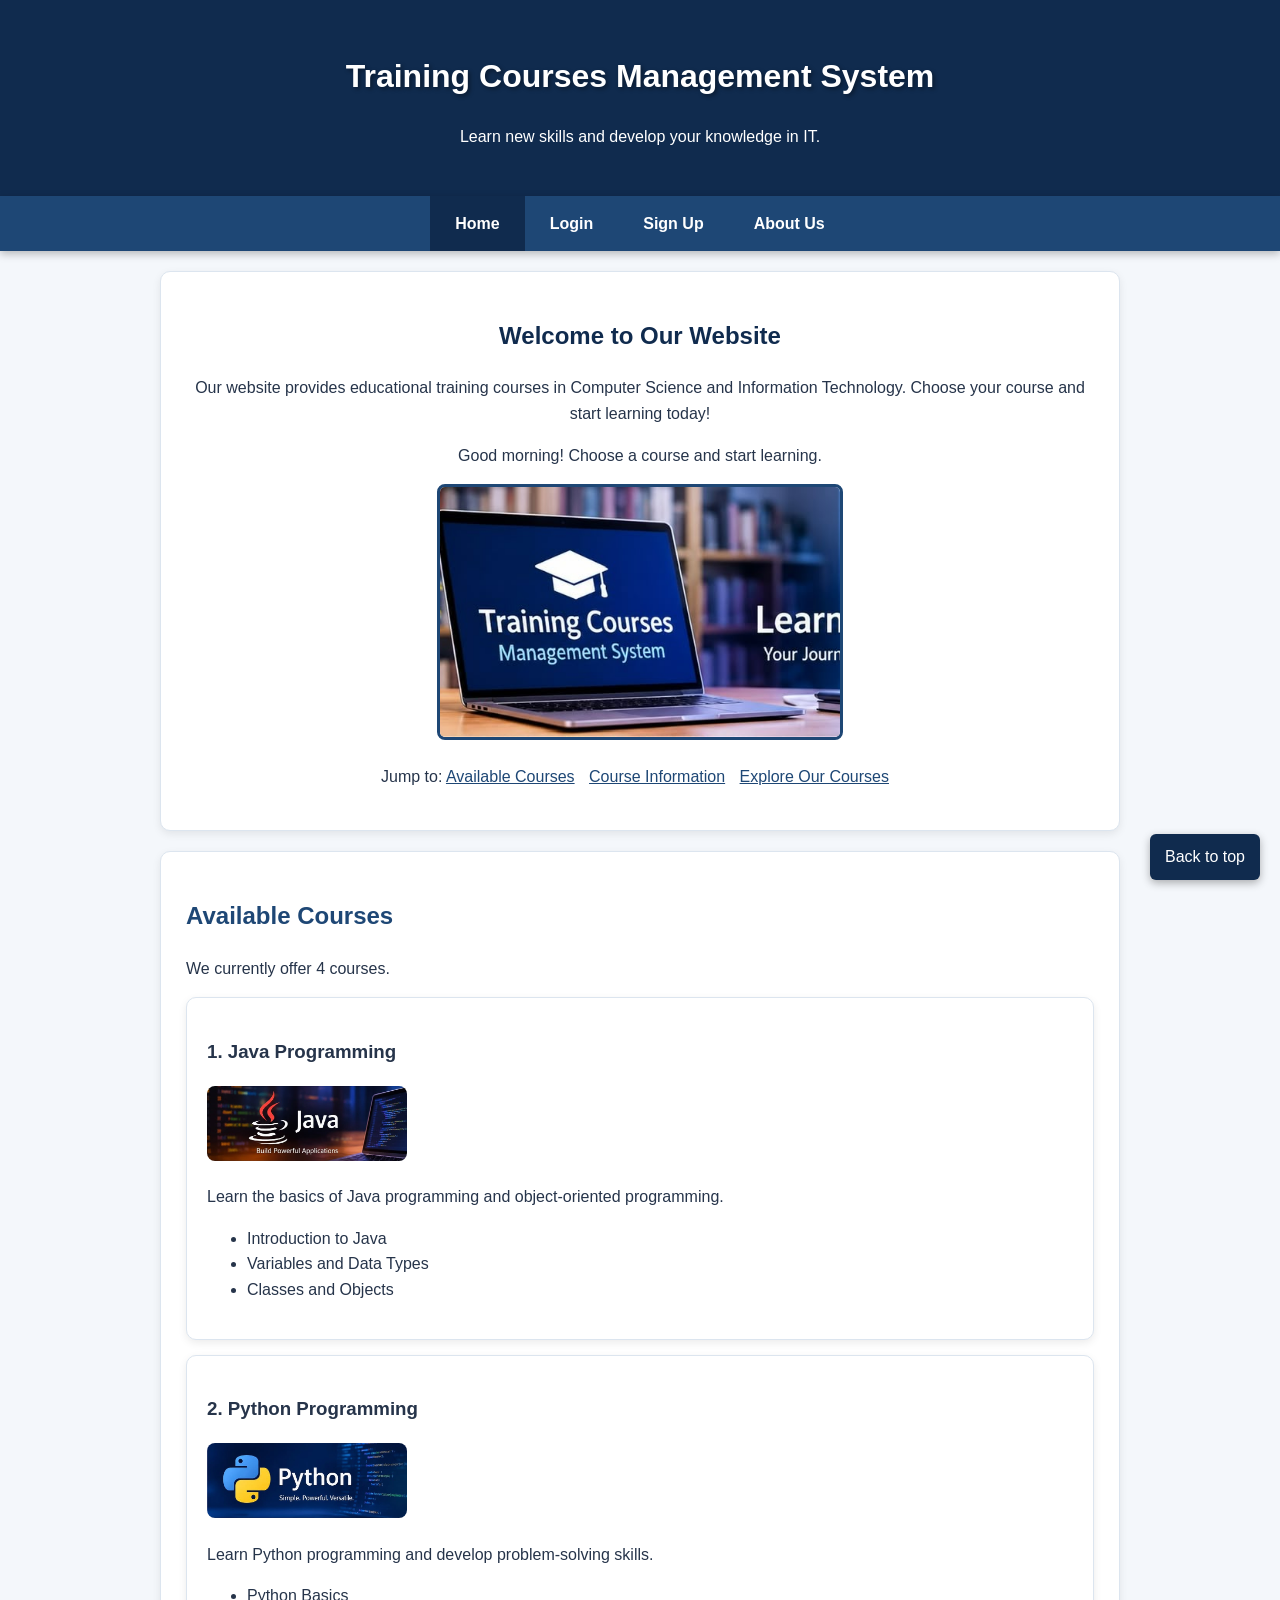
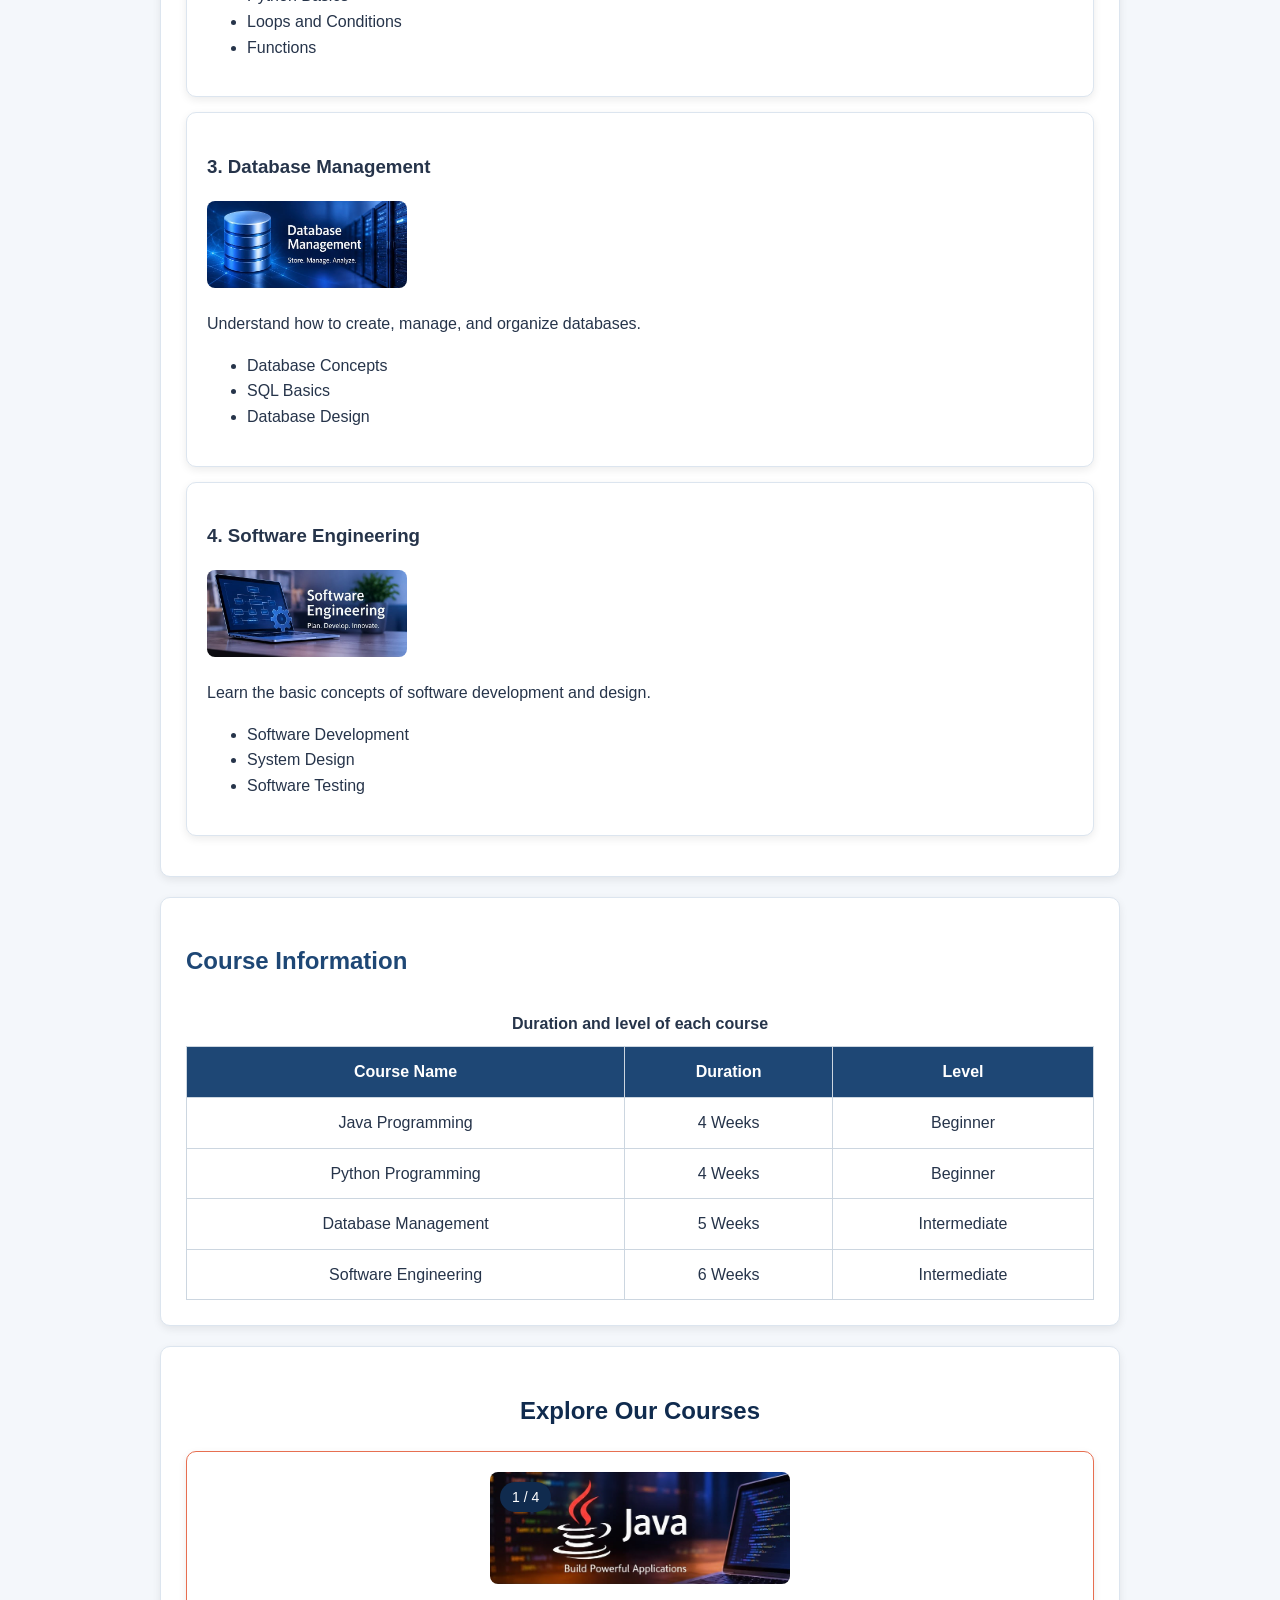
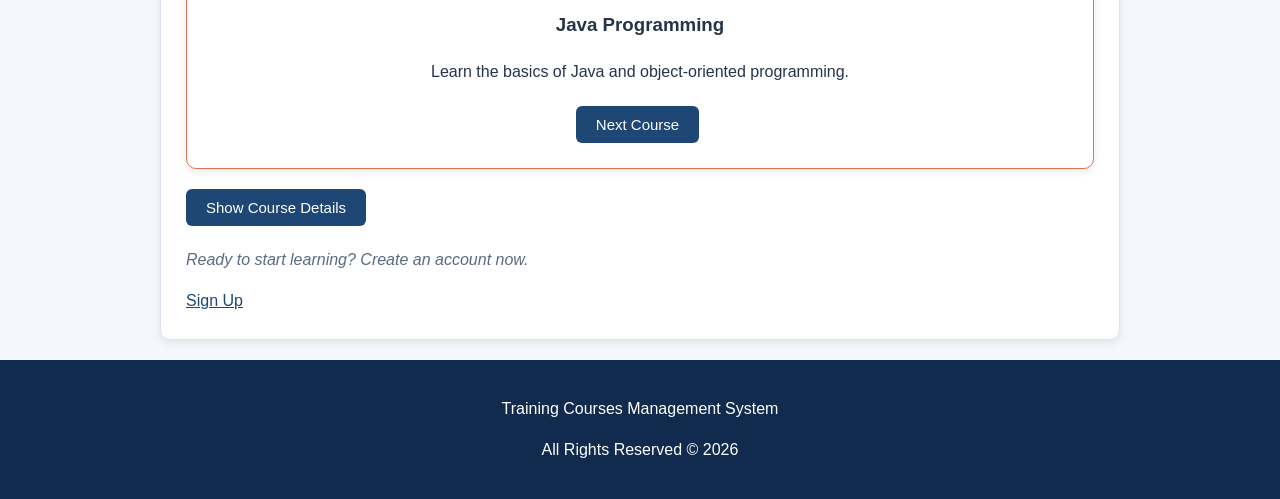
<file: index.html>
<!DOCTYPE html>
<html lang="en">
<head>
    <meta charset="UTF-8">
    <meta name="viewport" content="width=device-width, initial-scale=1.0">
    <title>Training Courses Management System</title>
    <link rel="stylesheet" href="style.css">

    <!-- Internal CSS -->
    <style>
        .welcome-section {
            text-align: center;
        }

        .welcome-section h2 {
            color: #102b4e;
        }
    </style>
</head>
<body>

    <!-- Header -->
    <header>
        <h1>Training Courses Management System</h1>
        <p>Learn new skills and develop your knowledge in IT.</p>
    </header>

    <!-- Navigation -->
    <nav>
        <ul class="menu">
            <li><a href="index.html" class="active">Home</a></li>
            <li><a href="login.html">Login</a></li>
            <li><a href="signup.html">Sign Up</a></li>
            <li><a href="about.html">About Us</a></li>
        </ul>
    </nav>

    <main>

        <!-- Welcome Section -->
        <section id="home" class="welcome-section">
            <h2>Welcome to Our Website</h2>
            <p>
                Our website provides educational training courses
                in Computer Science and Information Technology.
                Choose your course and start learning today!
            </p>
            <p id="greeting"></p>

            <!-- Image with image map: click the image to open About Us -->
            <img src="images/home.jpg" alt="Training Courses - click to open About Us"
                 class="map-img" width="400" height="250" usemap="#aboutMap">
            <map name="aboutMap">
                <area shape="rect" coords="0,0,400,250" href="about.html" alt="About Us">
            </map>

            <!-- Internal linking (links within the page) -->
            <p class="quick-links">
                Jump to:
                <a href="#courses">Available Courses</a>
                <a href="#info">Course Information</a>
                <a href="#explore">Explore Our Courses</a>
            </p>
        </section>

        <!-- Available Courses -->
        <section id="courses">
            <h2>Available Courses</h2>
            <p id="courseCount"></p>

            <article class="card">
                <h3>1. Java Programming</h3>
                <img src="images/java.jpg" alt="Java Course" width="200">
                <p>Learn the basics of Java programming and object-oriented programming.</p>
                <ul>
                    <li>Introduction to Java</li>
                    <li>Variables and Data Types</li>
                    <li>Classes and Objects</li>
                </ul>
            </article>

            <article class="card">
                <h3>2. Python Programming</h3>
                <img src="images/python.jpg" alt="Python Course" width="200">
                <p>Learn Python programming and develop problem-solving skills.</p>
                <ul>
                    <li>Python Basics</li>
                    <li>Loops and Conditions</li>
                    <li>Functions</li>
                </ul>
            </article>

            <article class="card">
                <h3>3. Database Management</h3>
                <img src="images/database.jpg" alt="Database Course" width="200">
                <p>Understand how to create, manage, and organize databases.</p>
                <ul>
                    <li>Database Concepts</li>
                    <li>SQL Basics</li>
                    <li>Database Design</li>
                </ul>
            </article>

            <article class="card">
                <h3>4. Software Engineering</h3>
                <img src="images/software.jpg" alt="Software Engineering Course" width="200">
                <p>Learn the basic concepts of software development and design.</p>
                <ul>
                    <li>Software Development</li>
                    <li>System Design</li>
                    <li>Software Testing</li>
                </ul>
            </article>
        </section>

        <!-- Courses Table -->
        <section id="info">
            <h2>Course Information</h2>
            <table>
                <caption>Duration and level of each course</caption>
                <thead>
                    <tr>
                        <th>Course Name</th>
                        <th>Duration</th>
                        <th>Level</th>
                    </tr>
                </thead>
                <tbody>
                    <tr>
                        <td>Java Programming</td>
                        <td>4 Weeks</td>
                        <td>Beginner</td>
                    </tr>
                    <tr>
                        <td>Python Programming</td>
                        <td>4 Weeks</td>
                        <td>Beginner</td>
                    </tr>
                    <tr>
                        <td>Database Management</td>
                        <td>5 Weeks</td>
                        <td>Intermediate</td>
                    </tr>
                    <tr>
                        <td>Software Engineering</td>
                        <td>6 Weeks</td>
                        <td>Intermediate</td>
                    </tr>
                </tbody>
            </table>
        </section>

        <!-- Explore (dynamic picture and text) -->
        <section id="explore">
            <!-- Inline CSS -->
            <h2 style="color: #102b4e; text-align: center;">Explore Our Courses</h2>

            <div id="featuredBox" class="card center">
                <div class="featured-wrap">
                    <img id="featuredImage" src="images/java.jpg" alt="Java Programming" width="300">
                    <span id="featuredLabel" class="featured-label">1 / 4</span>
                </div>
                <h3 id="featuredTitle">Java Programming</h3>
                <p id="featuredText">Learn the basics of Java and object-oriented programming.</p>
                <button class="btn" onclick="nextCourse()">Next Course</button>
            </div>

            <button id="detailsButton" class="btn" onclick="toggleDetails()">Show Course Details</button>
            <div id="courseDetails" style="display:none;">
                <p>We offer Java, Python, Database Management,
                   and Software Engineering courses.</p>
            </div>

            <p class="note">Ready to start learning? Create an account now.</p>
            <a href="signup.html">Sign Up</a>
        </section>

    </main>

    <a id="backToTop" href="#home">Back to top</a>

    <!-- Footer -->
    <footer>
        <p>Training Courses Management System</p>
        <p>All Rights Reserved &copy; 2026</p>
    </footer>

    <!-- Embedded script: counts the course cards using a while loop -->
    <script>
        var cards = document.querySelectorAll("#courses .card");
        var count = 0;
        while (count < cards.length) {
            count++;
        }
        document.getElementById("courseCount").textContent =
            "We currently offer " + count + " courses.";
    </script>

    <!-- External script -->
    <script src="script.js"></script>
</body>
</html>
</file>
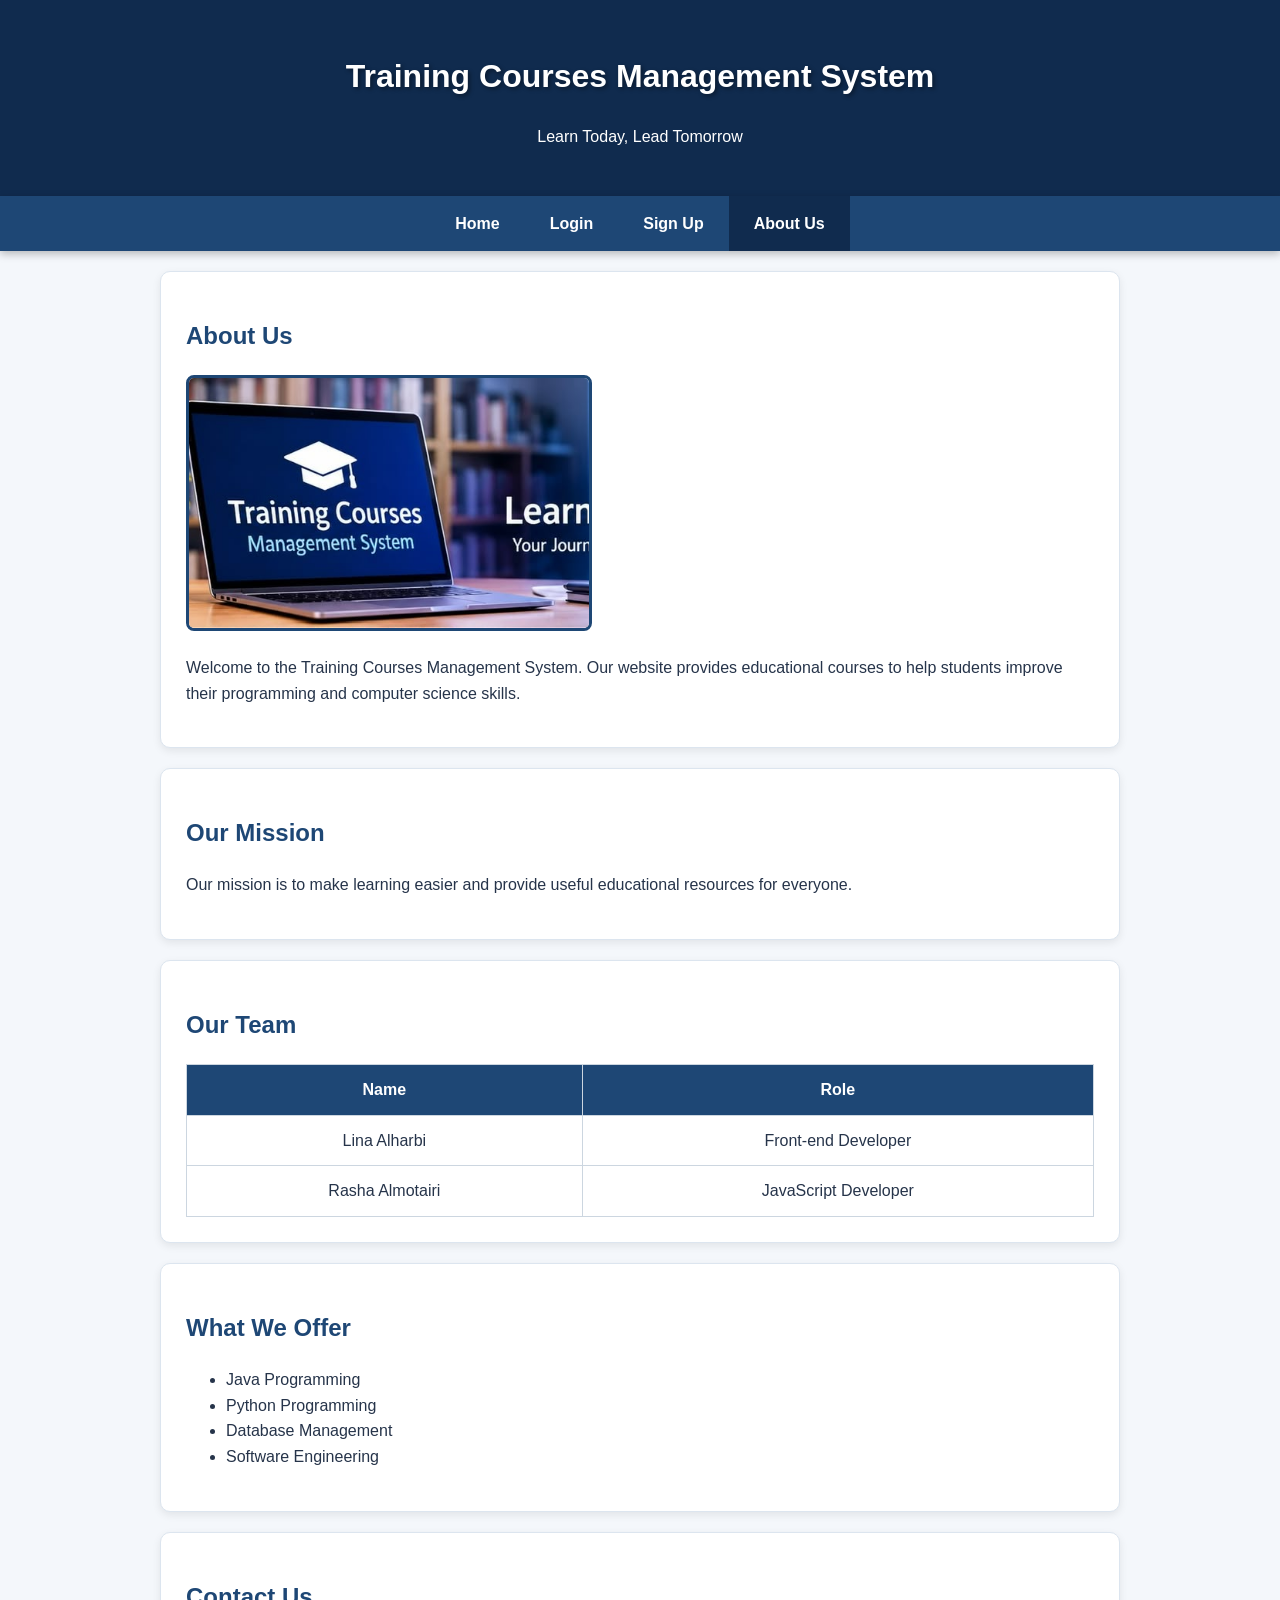
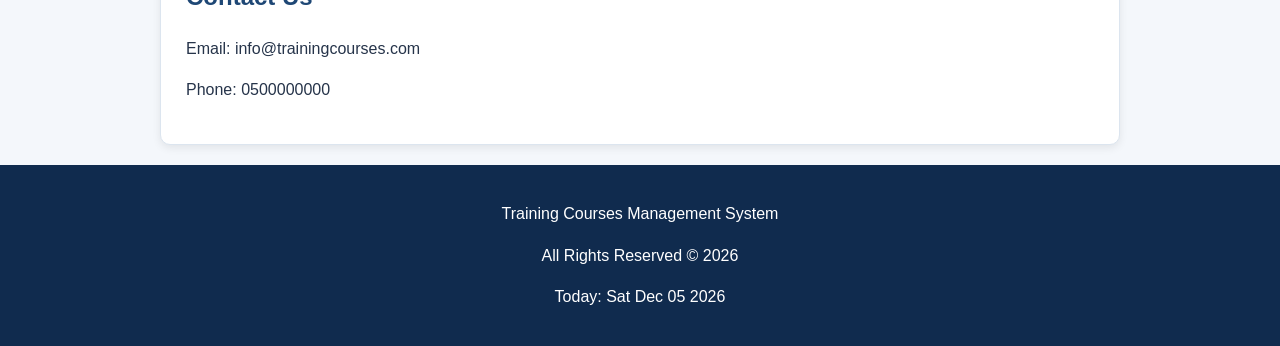
<file: about.html>
<!DOCTYPE html>
<html lang="en">
<head>
    <meta charset="UTF-8">
    <meta name="viewport" content="width=device-width, initial-scale=1.0">
    <title>About Us - Training Courses</title>
    <link rel="stylesheet" href="style.css">
</head>
<body>

    <!-- Header -->
    <header>
        <h1>Training Courses Management System</h1>
        <p>Learn Today, Lead Tomorrow</p>
    </header>

    <!-- Navigation -->
    <nav>
        <ul class="menu">
            <li><a href="index.html">Home</a></li>
            <li><a href="login.html">Login</a></li>
            <li><a href="signup.html">Sign Up</a></li>
            <li><a href="about.html" class="active">About Us</a></li>
        </ul>
    </nav>

    <main>

        <!-- About Us -->
        <section>
            <h2>About Us</h2>

            <!-- Image with image map -->
            <img src="images/home.jpg" alt="Training Courses - click to open About Us"
                 class="map-img" width="400" height="250" usemap="#aboutMap">
            <map name="aboutMap">
                <area shape="rect" coords="0,0,400,250" href="about.html" alt="About Us">
            </map>

            <p>
                Welcome to the Training Courses Management System.
                Our website provides educational courses to help students
                improve their programming and computer science skills.
            </p>
        </section>

        <!-- Our Mission -->
        <section>
            <h2>Our Mission</h2>
            <p>
                Our mission is to make learning easier and provide
                useful educational resources for everyone.
            </p>
        </section>

        <!-- Our Team -->
        <section>
            <h2>Our Team</h2>
            <table>
                <thead>
                    <tr>
                        <th>Name</th>
                        <th>Role</th>
                    </tr>
                </thead>
                <tbody>
                    <tr>
                        <td>Lina Alharbi</td>
                        <td>Front-end Developer</td>
                    </tr>
                    <tr>
                        <td>Rasha Almotairi</td>
                        <td>JavaScript Developer</td>
                    </tr>
                </tbody>
            </table>
        </section>

        <!-- What We Offer -->
        <section>
            <h2>What We Offer</h2>
            <ul>
                <li>Java Programming</li>
                <li>Python Programming</li>
                <li>Database Management</li>
                <li>Software Engineering</li>
            </ul>
        </section>

        <!-- Contact Information -->
        <section>
            <h2>Contact Us</h2>
            <p>Email: info@trainingcourses.com</p>
            <p>Phone: 0500000000</p>
        </section>

    </main>

    <!-- Footer -->
    <footer>
        <p>Training Courses Management System</p>
        <p>All Rights Reserved &copy; 2026</p>
        <p>Today: <span id="todayDate"></span></p>
    </footer>

    <!-- Embedded script: shows today's date in the footer -->
    <script>
        const currentDate = new Date();
        document.getElementById("todayDate").textContent = currentDate.toDateString();
    </script>

    <!-- External script -->
    <script src="script.js"></script>
</body>
</html>
</file>
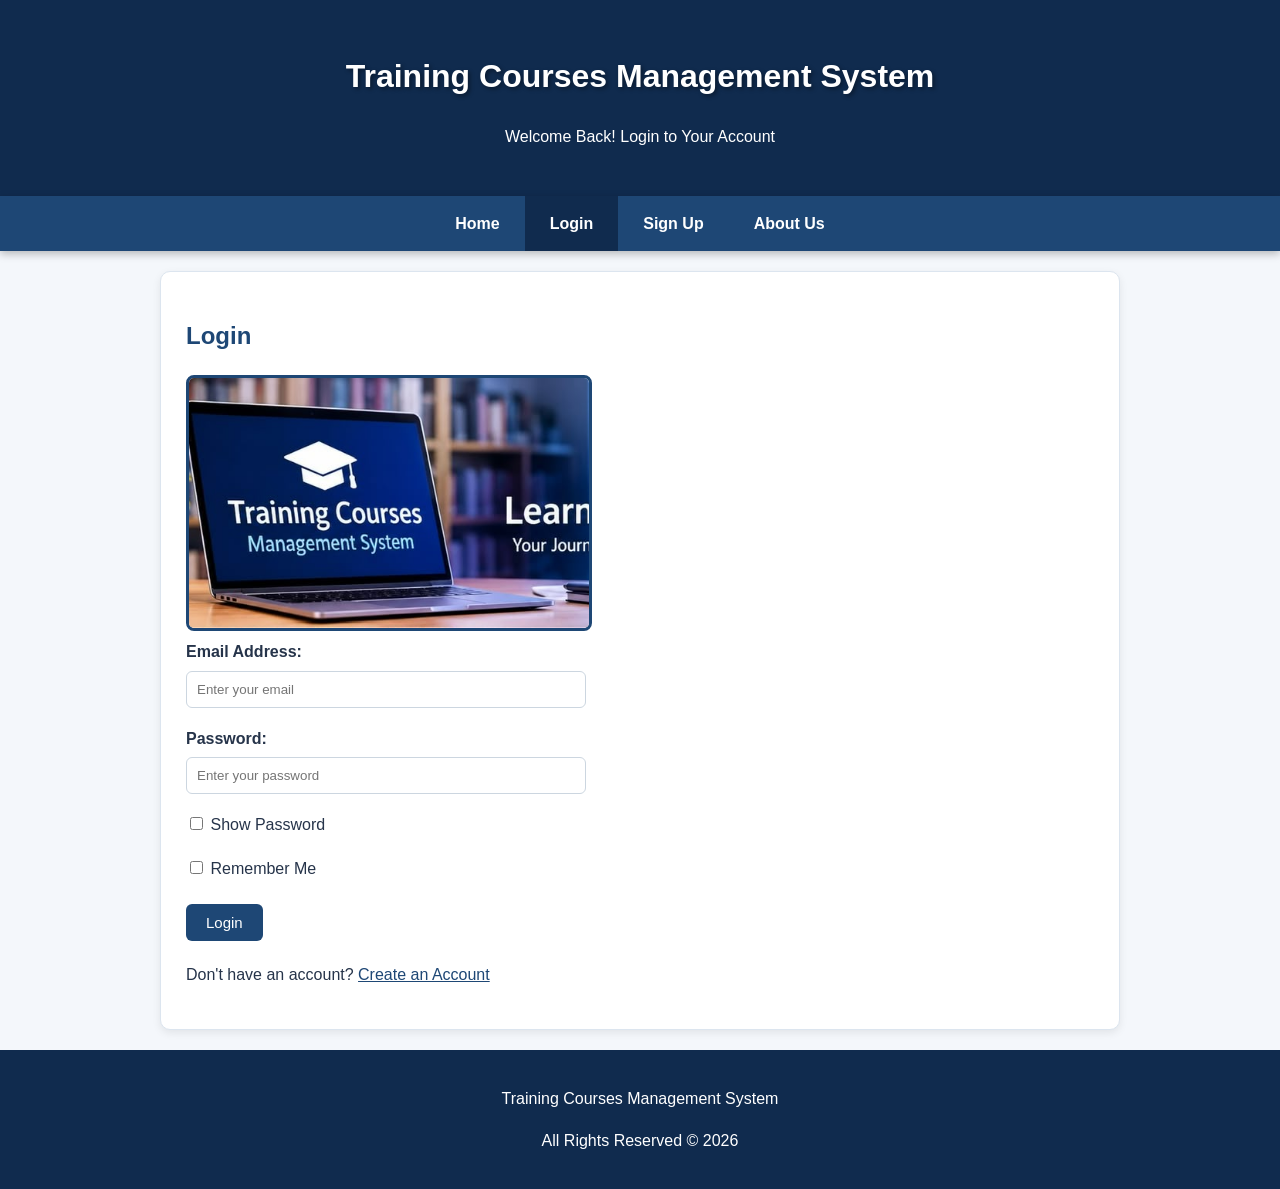
<file: login.html>
<!DOCTYPE html>
<html lang="en">
<head>
    <meta charset="UTF-8">
    <meta name="viewport" content="width=device-width, initial-scale=1.0">
    <title>Login - Training Courses</title>
    <link rel="stylesheet" href="style.css">
</head>
<body>

    <!-- Header -->
    <header>
        <h1>Training Courses Management System</h1>
        <p>Welcome Back! Login to Your Account</p>
    </header>

    <!-- Navigation -->
    <nav>
        <ul class="menu">
            <li><a href="index.html">Home</a></li>
            <li><a href="login.html" class="active">Login</a></li>
            <li><a href="signup.html">Sign Up</a></li>
            <li><a href="about.html">About Us</a></li>
        </ul>
    </nav>

    <main>

        <!-- Login Form -->
        <section>
            <h2>Login</h2>

            <!-- Image with image map: click the image to open About Us -->
            <img src="images/home.jpg" alt="Training Courses - click to open About Us"
                 class="map-img" width="400" height="250" usemap="#aboutMap">
            <map name="aboutMap">
                <area shape="rect" coords="0,0,400,250" href="about.html" alt="About Us">
            </map>

            <!-- novalidate: validation is done by script.js -->
            <form id="loginForm" action="#" method="post" onsubmit="return validateLogin()" novalidate>

                <div class="form-group">
                    <label for="email">Email Address:</label>
                    <input type="email" id="email" name="email" placeholder="Enter your email"
                           autocomplete="email">
                    <span id="emailError" class="error"></span>
                </div>

                <div class="form-group">
                    <label for="password">Password:</label>
                    <input type="password" id="password" name="password" placeholder="Enter your password"
                           autocomplete="current-password">
                    <span id="passwordError" class="error"></span>
                </div>

                <div class="form-group">
                    <input type="checkbox" id="showPassword">
                    <label for="showPassword" class="inline-label">Show Password</label>
                </div>

                <div class="form-group">
                    <input type="checkbox" id="remember" name="remember">
                    <label for="remember" class="inline-label">Remember Me</label>
                </div>

                <button type="submit" class="btn">Login</button>

            </form>

            <p>Don't have an account?
                <a href="signup.html">Create an Account</a>
            </p>
        </section>

    </main>

    <!-- Footer -->
    <footer>
        <p>Training Courses Management System</p>
        <p>All Rights Reserved &copy; 2026</p>
    </footer>

    <!-- Embedded script: show / hide the password -->
    <script>
        document.getElementById("showPassword").addEventListener("change", function () {
            var pass = document.getElementById("password");
            if (this.checked) {
                pass.type = "text";
            } else {
                pass.type = "password";
            }
        });
    </script>

    <!-- External script -->
    <script src="script.js"></script>
</body>
</html>
</file>
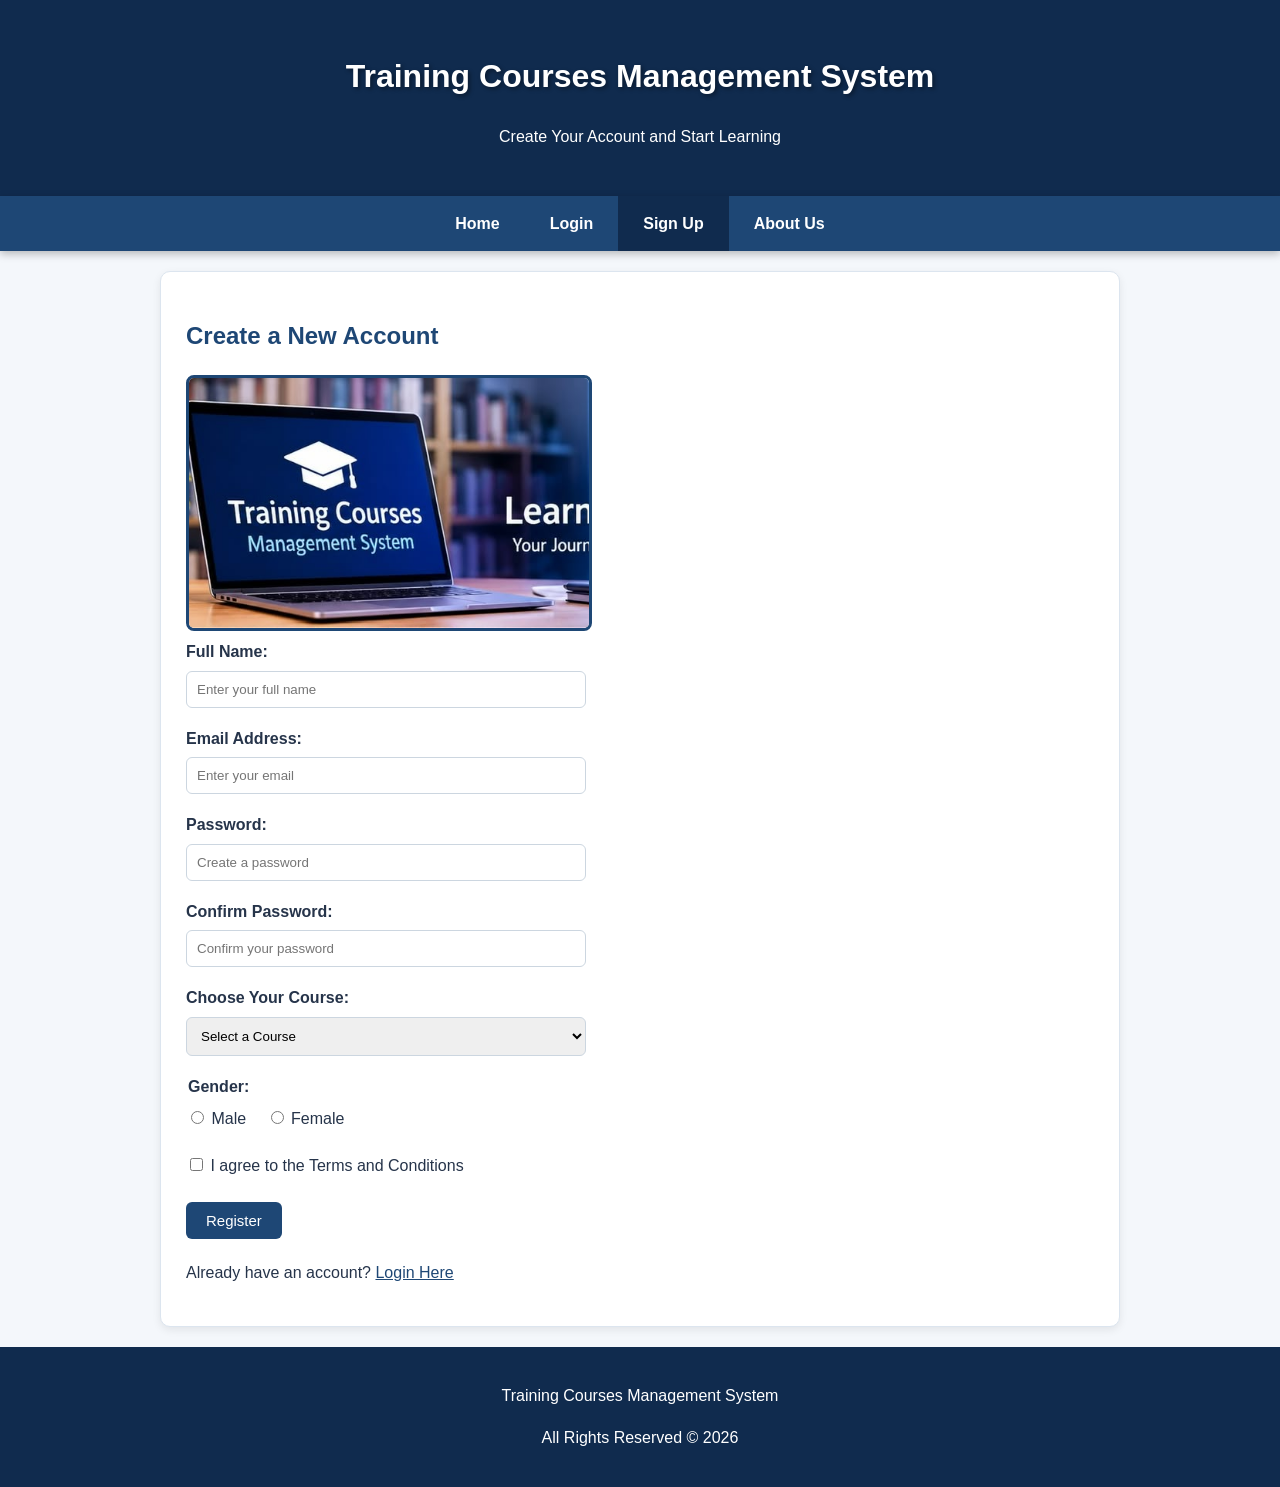
<file: signup.html>
<!DOCTYPE html>
<html lang="en">
<head>
    <meta charset="UTF-8">
    <meta name="viewport" content="width=device-width, initial-scale=1.0">
    <title>Sign Up - Training Courses</title>
    <link rel="stylesheet" href="style.css">
</head>
<body>

    <!-- Header -->
    <header>
        <h1>Training Courses Management System</h1>
        <p>Create Your Account and Start Learning</p>
    </header>

    <!-- Navigation -->
    <nav>
        <ul class="menu">
            <li><a href="index.html">Home</a></li>
            <li><a href="login.html">Login</a></li>
            <li><a href="signup.html" class="active">Sign Up</a></li>
            <li><a href="about.html">About Us</a></li>
        </ul>
    </nav>

    <main>

        <!-- Registration Form -->
        <section>
            <h2>Create a New Account</h2>

            <!-- Image with image map: click the image to open About Us -->
            <img src="images/home.jpg" alt="Training Courses - click to open About Us"
                 class="map-img" width="400" height="250" usemap="#aboutMap">
            <map name="aboutMap">
                <area shape="rect" coords="0,0,400,250" href="about.html" alt="About Us">
            </map>

            <!-- novalidate: validation is done by script.js -->
            <form id="signupForm" action="#" method="post" onsubmit="return validateSignup()" novalidate>

                <div class="form-group">
                    <label for="fullname">Full Name:</label>
                    <input type="text" id="fullname" name="fullname" placeholder="Enter your full name"
                           autocomplete="name">
                    <span id="fullnameError" class="error"></span>
                </div>

                <div class="form-group">
                    <label for="email">Email Address:</label>
                    <input type="email" id="email" name="email" placeholder="Enter your email"
                           autocomplete="email">
                    <span id="emailError" class="error"></span>
                </div>

                <div class="form-group">
                    <label for="password">Password:</label>
                    <input type="password" id="password" name="password" placeholder="Create a password"
                           autocomplete="new-password">
                    <span id="passwordError" class="error"></span>
                    <span id="strength"></span>
                </div>

                <div class="form-group">
                    <label for="confirmPassword">Confirm Password:</label>
                    <input type="password" id="confirmPassword" name="confirmPassword"
                           placeholder="Confirm your password">
                    <span id="confirmPasswordError" class="error"></span>
                </div>

                <div class="form-group">
                    <label for="course">Choose Your Course:</label>
                    <select id="course" name="course">
                        <option value="">Select a Course</option>
                        <option value="Java">Java Programming</option>
                        <option value="Python">Python Programming</option>
                        <option value="Database">Database Management</option>
                        <option value="Software Engineering">Software Engineering</option>
                    </select>
                    <span id="courseError" class="error"></span>
                </div>

                <fieldset class="form-group">
                    <legend>Gender:</legend>
                    <input type="radio" id="male" name="gender" value="Male">
                    <label for="male" class="inline-label">Male</label>
                    <input type="radio" id="female" name="gender" value="Female">
                    <label for="female" class="inline-label">Female</label>
                    <span id="genderError" class="error"></span>
                </fieldset>

                <div class="form-group">
                    <input type="checkbox" id="terms" name="terms">
                    <label for="terms" class="inline-label">I agree to the Terms and Conditions</label>
                    <span id="termsError" class="error"></span>
                </div>

                <button type="submit" class="btn">Register</button>

            </form>

            <p>Already have an account?
                <a href="login.html">Login Here</a>
            </p>
        </section>

    </main>

    <!-- Footer -->
    <footer>
        <p>Training Courses Management System</p>
        <p>All Rights Reserved &copy; 2026</p>
    </footer>

    <!-- Embedded script: password strength meter -->
    <script>
        document.getElementById("password").addEventListener("input", function () {
            var value = this.value;
            var meter = document.getElementById("strength");
            var score = 0;
            if (value.length >= 8) score++;
            if (/[A-Z]/.test(value)) score++;
            if (/[0-9]/.test(value)) score++;

            if (value === "") {
                meter.textContent = "";
            } else if (score <= 1) {
                meter.textContent = "Weak";
                meter.style.color = "red";
            } else if (score === 2) {
                meter.textContent = "Medium";
                meter.style.color = "orange";
            } else {
                meter.textContent = "Strong";
                meter.style.color = "green";
            }
        });
    </script>

    <!-- External script -->
    <script src="script.js"></script>
</body>
</html>
</file>
<file: style.css>
/* ===== General Style ===== */
html {
    scroll-behavior: smooth;
}

body {
    font-family: Arial, sans-serif;
    margin: 0;
    padding: 0;
    background-color: #f4f7fb;
    color: #26344a;
    line-height: 1.6;
}

/* ===== Header ===== */
header {
    background-color: #102b4e;
    color: white;
    text-align: center;
    padding: 30px;
}

header h1 {
    text-shadow: 2px 2px 4px rgba(0, 0, 0, 0.4);
}

/* ===== Navigation Menu (list-based, sticky, layered above content) ===== */
nav {
    background-color: #1e4775;
    position: sticky;
    top: 0;
    z-index: 100;
    box-shadow: 0 3px 8px rgba(0, 0, 0, 0.25);
}

.menu {
    list-style: none;
    margin: 0;
    padding: 0;
    display: flex;
    justify-content: center;
    flex-wrap: wrap;
}

.menu a {
    display: block;
    color: white;
    text-decoration: none;
    font-weight: bold;
    padding: 15px 25px;
}

.menu a:hover,
.menu a.active {
    background-color: #102b4e;
}

/* ===== Sections ===== */
section {
    padding: 25px;
    margin: 20px;
    background-color: white;
    border: 1px solid #dce5ef;
    border-radius: 10px;
    box-shadow: 0 3px 8px rgba(0, 0, 0, 0.08);
    scroll-margin-top: 60px; /* keeps the heading visible under the sticky menu */
}

main {
    max-width: 1000px;
    margin: 0 auto;
}

/* ===== Headings ===== */
h2 {
    color: #1e4775;
}

/* ===== Images ===== */
img {
    max-width: 100%;
    height: auto;
    border-radius: 8px;
}

/* Image used with the image map (fixed size so the map coordinates stay correct) */
.map-img {
    width: 400px;
    height: 250px;
    object-fit: cover;
    border: 3px solid #1e4775;
}

/* ===== General Classes ===== */
.center {
    text-align: center;
}

.card {
    border: 1px solid #dce5ef;
    padding: 20px;
    margin: 15px 0;
    border-radius: 10px;
    background-color: #ffffff;
    box-shadow: 0 3px 8px rgba(0, 0, 0, 0.08);
}

.btn {
    background-color: #1e4775;
    color: white;
    border: none;
    padding: 10px 20px;
    margin: 5px 5px 5px 0;
    border-radius: 6px;
    font-size: 15px;
    cursor: pointer;
}

.btn:hover {
    background-color: #102b4e;
}

/* Element-specific class (applies only to <p>) */
p.note {
    font-style: italic;
    color: #5a6b80;
}

.quick-links a {
    margin-right: 10px;
}

/* ===== Layering (z-index) ===== */
/* Label layered on top of the featured course image */
.featured-wrap {
    position: relative;
    display: inline-block;
}

.featured-label {
    position: absolute;
    top: 10px;
    left: 10px;
    z-index: 2;
    background-color: #102b4e;
    color: white;
    padding: 4px 12px;
    border-radius: 20px;
    font-size: 14px;
}

/* Floating button always above the page content */
#backToTop {
    position: fixed;
    bottom: 20px;
    right: 20px;
    z-index: 200;
    background-color: #102b4e;
    color: white;
    text-decoration: none;
    padding: 10px 15px;
    border-radius: 6px;
    box-shadow: 0 3px 8px rgba(0, 0, 0, 0.3);
}

/* ===== Table ===== */
table {
    width: 100%;
    border-collapse: collapse;
}

caption {
    font-weight: bold;
    padding: 10px;
}

th,
td {
    padding: 12px;
    text-align: center;
    border: 1px solid #ccd6e0;
}

th {
    background-color: #1e4775;
    color: white;
}

/* ===== Forms ===== */
.form-group {
    margin-bottom: 18px;
}

.form-group label {
    display: block;
    margin-bottom: 6px;
    font-weight: bold;
}

.form-group input[type="text"],
.form-group input[type="email"],
.form-group input[type="password"],
.form-group select {
    width: 100%;
    max-width: 400px;
    padding: 10px;
    border: 1px solid #ccd6e0;
    border-radius: 6px;
    box-sizing: border-box;
}

/* .form-group is added so this rule beats ".form-group label" */
.form-group .inline-label {
    display: inline;
    font-weight: normal;
    margin-right: 15px;
}

/* Gender group (fieldset) looks like the other fields */
fieldset.form-group {
    border: none;
    padding: 0;
    margin: 0 0 18px 0;
}

fieldset.form-group legend {
    font-weight: bold;
    margin-bottom: 6px;
}

#strength {
    font-weight: bold;
    font-size: 14px;
}

.error {
    display: block;
    color: #c0392b;
    font-size: 14px;
    margin-top: 4px;
}

.success {
    background-color: #e6f6ea;
    color: #1e7a37;
    border: 1px solid #1e7a37;
    border-radius: 6px;
    padding: 12px;
    margin-top: 15px;
}

/* ===== Links ===== */
a {
    color: #1e4775;
}

/* ===== Footer ===== */
footer {
    background-color: #102b4e;
    color: white;
    text-align: center;
    padding: 20px;
}
</file>
